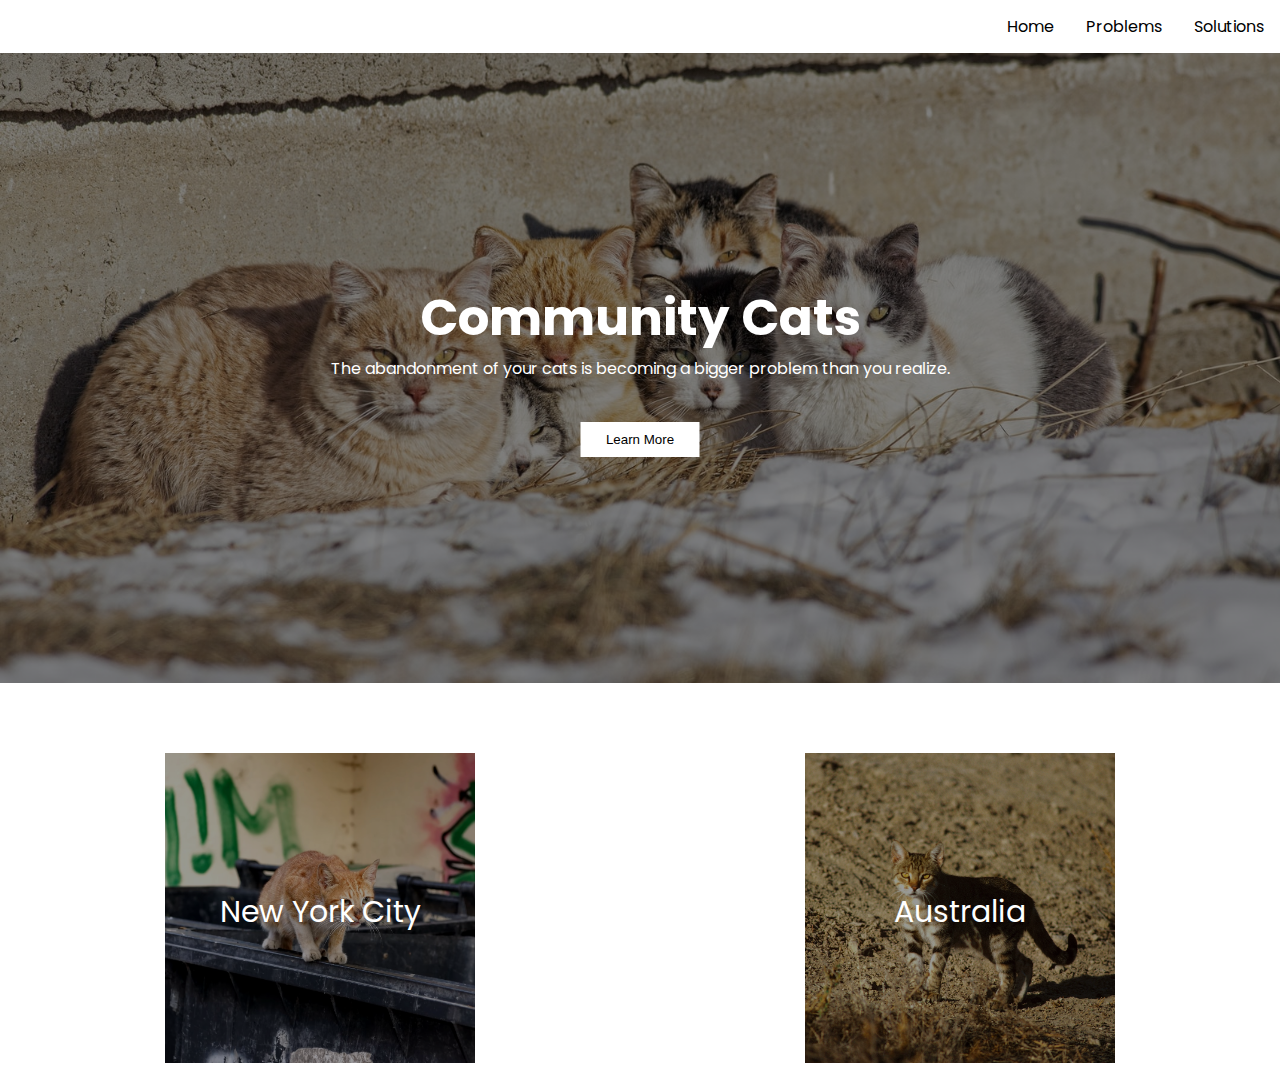
<file: index.html>
<!DOCTYPE html>
<html lang="en" dir="ltr">
  <head>
    <meta charset="utf-8">
    <title>Home</title>
    <link rel="stylesheet" href="style.css">
  </head>

  <body>
    <div class="topnav">
      <a class="navLink" href="pages03.html">Solutions</a>
      <a class="navLink" href="pages02.html">Problems</a>
      <a class="navLink" href="index.html">Home</a>
    </div>

    <div class="banner-image">
      <div class="banner-text">
        <h1 style="font-size: 50px">Community Cats</h1>
          <p>The abandonment of your cats is becoming a bigger problem than you realize.</p>
            <br>
            <a class="navLink" href="pages02.html">
              <button>Learn More</button>
            </a>
      </div>
    </div>

    <div style="background-color: white; padding: 30px;"></div>

    <div class="row1">

      <div class="column1">
        <div class="container">
          <a class="navLink" href="pages03.html#new_york_city">
            <img src="stray-cats-nyc.jpg" style="width:50%; filter: brightness(60%)">
              <div class="centered">New York City</div>
          </a>
        </div>
      </div>

      <div class="column1">
        <div class="container">
          <a class="navLink" href="pages03.html#australia">
            <img src="stray-cats-australia.png" style="width:50%; filter: brightness(60%)">
              <div class="centered">Australia</div>
          </a>
        </div>
      </div>

    </div>

  </body>
</html>
</file>
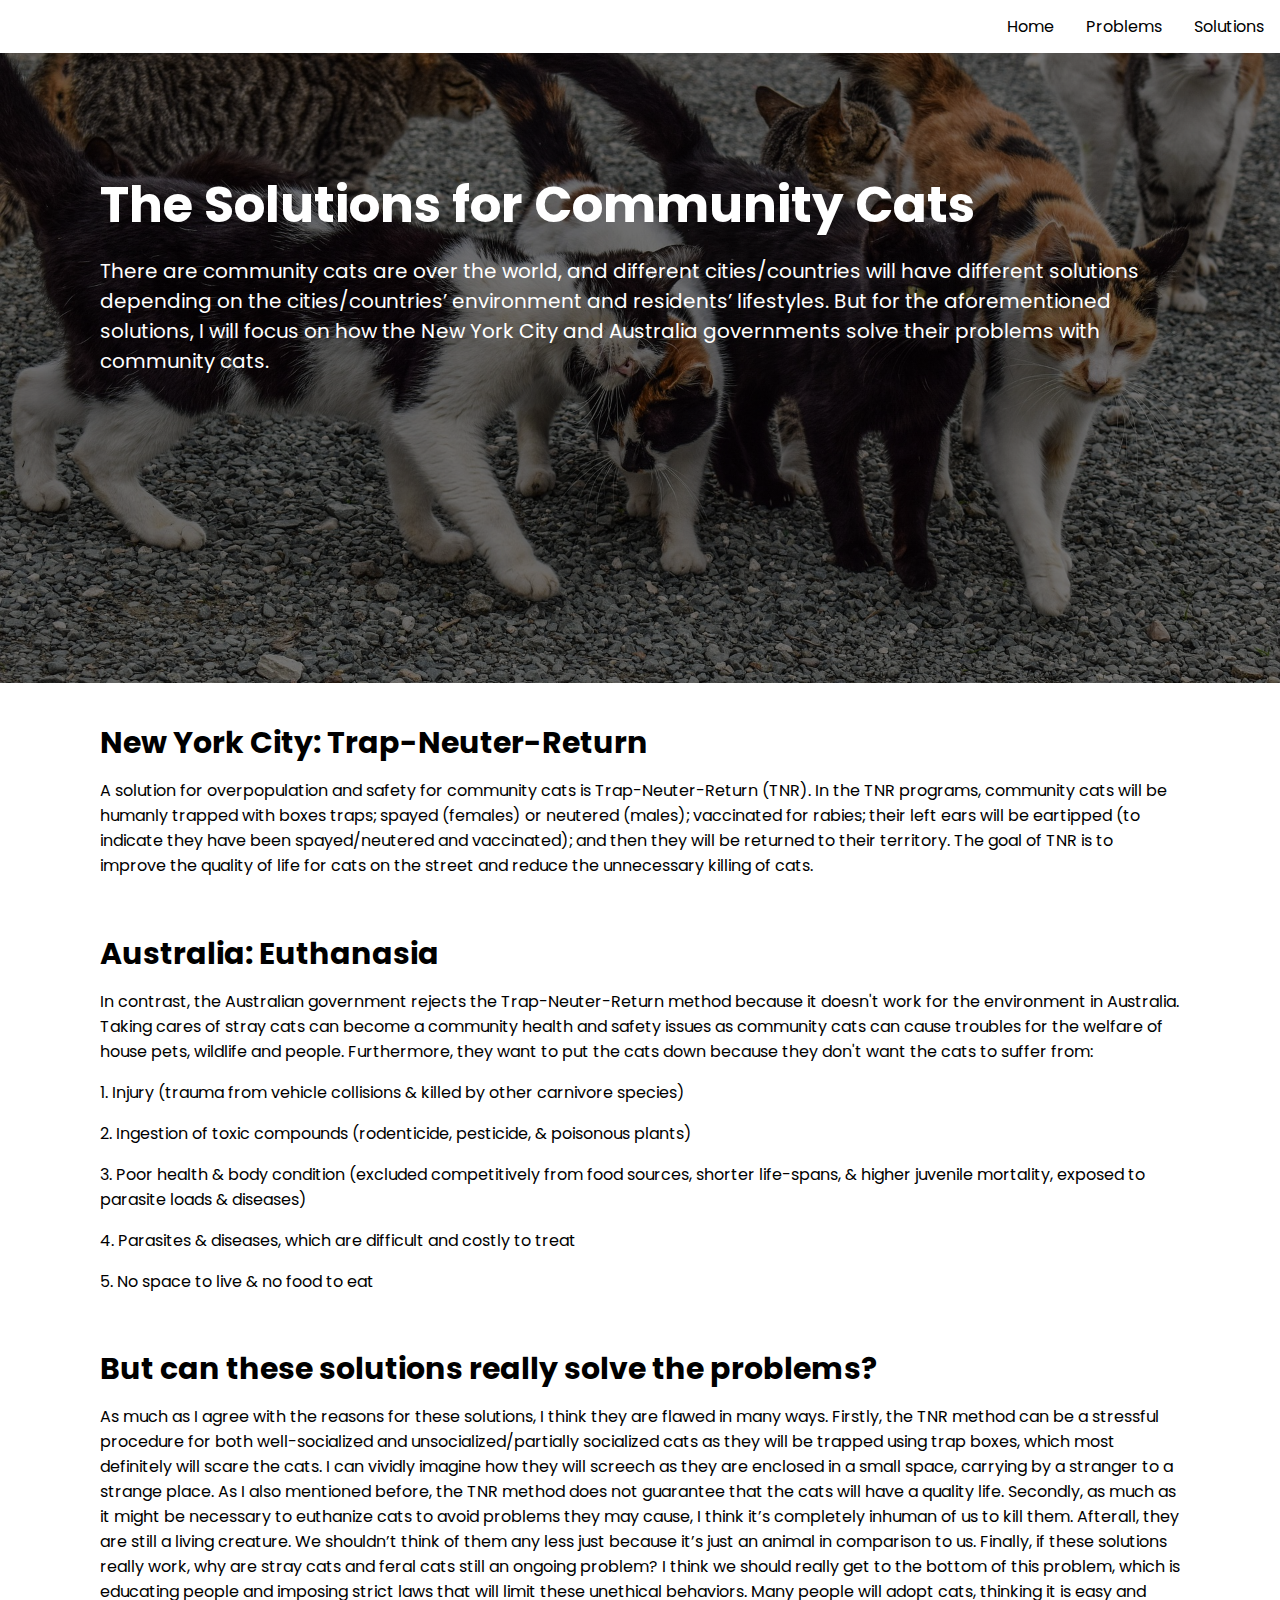
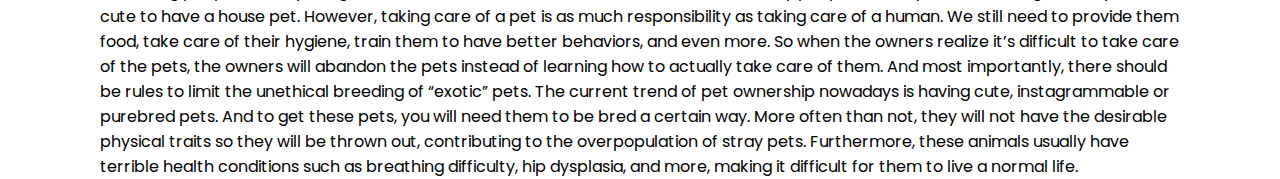
<file: pages03.html>
<!DOCTYPE html>
<html lang="en" dir="ltr">
  <head>
    <meta charset="utf-8">
    <title>
      Stray Cats - Solutions
    </title>
    <link rel="stylesheet" href="style.css">
  </head>

  <body>
    <div class="topnav">
      <a class="navLink" href="pages03.html">Solutions</a>
      <a class="navLink" href="pages02.html">Problems</a>
      <a class="navLink" href="index.html">Home</a>
    </div>

    <div class="banner-image3">
      <div class="banner-text3">
      <h2 style="font-size: 50px">The Solutions for Community Cats</h2>
        <p style="font-size: 20px">There are community cats are over the world, and different cities/countries will have different solutions depending on the cities/countries’ environment and residents’ lifestyles. But for the aforementioned solutions, I will focus on how the New York City and Australia governments solve their problems with community cats.</p>
      </div>
    </div>

    <br>

    <div class="container2">
      <a id="new_york_city">
        <h2 style="font-size: 30px">New York City: Trap-Neuter-Return</h2>
          <p>A solution for overpopulation and safety for community cats is Trap-Neuter-Return (TNR). In the TNR programs, community cats will be humanly trapped with boxes traps; spayed (females) or neutered (males); vaccinated for rabies; their left ears will be eartipped (to indicate they have been spayed/neutered and vaccinated); and then they will be returned to their territory. The goal of TNR is to improve the quality of life for cats on the street and reduce the unnecessary killing of cats.</p>
      </a>

    <br>

      <a id="australia">
        <h2 style="font-size: 30px">Australia: Euthanasia</h2>
          <p>In contrast, the Australian government rejects the Trap-Neuter-Return method because it doesn't work for the environment in Australia. Taking cares of stray cats can become a community health and safety issues as community cats can cause troubles for the welfare of house pets, wildlife and people. Furthermore, they want to put the cats down because they don't want the cats to suffer from:</p>
            <p>1. Injury (trauma from vehicle collisions & killed by other carnivore species)</p>
            <p>2. Ingestion of toxic compounds (rodenticide, pesticide, & poisonous plants)</p>
            <p>3. Poor health & body condition (excluded competitively from food sources, shorter life-spans, & higher juvenile mortality, exposed to parasite loads & diseases)</p>
            <p>4. Parasites & diseases, which are difficult and costly to treat</p>
            <p>5. No space to live & no food to eat</p>
      </a>

    <br>

        <h2 style="font-size: 30px">But can these solutions really solve the problems?</h2>
          <p>As much as I agree with the reasons for these solutions, I think they are flawed in many ways. Firstly, the TNR method can be a stressful procedure for both well-socialized and unsocialized/partially socialized cats as they will be trapped using trap boxes, which most definitely will scare the cats. I can vividly imagine how they will screech as they are enclosed in a small space, carrying by a stranger to a strange place. As I also mentioned before, the TNR method does not guarantee that the cats will have a quality life. Secondly, as much as it might be necessary to euthanize cats to avoid problems they may cause, I think it’s completely inhuman of us to kill them. Afterall, they are still a living creature. We shouldn’t think of them any less just because it’s just an animal in comparison to us. Finally, if these solutions really work, why are stray cats and feral cats still an ongoing problem? I think we should really get to the bottom of this problem, which is educating people and imposing strict laws that will limit these unethical behaviors. Many people will adopt cats, thinking it is easy and cute to have a house pet. However, taking care of a pet is as much responsibility as taking care of a human. We still need to provide them food, take care of their hygiene, train them to have better behaviors, and even more. So when the owners realize it’s difficult to take care of the pets, the owners will abandon the pets instead of learning how to actually take care of them. And most importantly, there should be rules to limit the unethical breeding of “exotic” pets. The current trend of pet ownership nowadays is having cute, instagrammable or purebred pets. And to get these pets, you will need them to be bred a certain way. More often than not, they will not have the desirable physical traits so they will be thrown out, contributing to the overpopulation of stray pets. Furthermore, these animals usually have terrible health conditions such as breathing difficulty, hip dysplasia, and more, making it difficult for them to live a normal life.
          </p>

    </div>
  </body>

    </html>
</file>
<file: style.css>
@import url('https://fonts.googleapis.com/css2?family=Poppins&display=swap');

/*body banner & font*/
body, html {
  height: 100%;
  margin: 0;
  font-family: 'Poppins', sans-serif;
}

/*navigation bar*/
.topnav {
  background-color: white;
  overflow: hidden;
  box-shadow: 0 2px 2px -2px rgba(0,0,0,.5);
}

.topnav a {
  float: right;
  color: Black;
  text-align: right;
  padding: 14px 16px;
  text-decoration: none;
  font-size: 16px;
}

.topnav a:hover {
  color: black;
  text-decoration: underline;
}

.topnav a.navLink {
  background-color: none;
  color; white;
}

/*banner*/
.banner-image {
  background-image:
    linear-gradient(rgba(0, 0, 0, 0.5), rgba(0, 0, 0, 0.5)),
    url("stray-cats.jpg");
  height: 70%;
  background-position: center;
  background-repeat: no-repeat;
  background-size: cover;
  position: relative;
}

.banner-text {
  text-align: center;
  position: absolute;
  top: 50%;
  left: 50%;
  transform: translate(-50%, -50%);
  color: white;
}

.banner-text button {
  border: none;
  outline: 0;
  display: inline-block;
  padding: 10px 25px;
  color: black;
  background-color: white;
  text-align: center;
  cursor: pointer;
}

.banner-text button:hover {
  background-color: gray;
  color: black;
}

h1 {
  line-height: 10px;
}

/* 2-column layout*/
* {
  box-sizing: border-box;
}

.container {
  position: relative;
  text-align: center;
}

.centered {
  position: absolute;
  top: 50%;
  left: 50%;
  transform: translate(-50%, -50%);
  color: white;
  font-size: 30px;
}

.column1 {
  float: left;
  width: 50%;
  padding: 10px;
}

.row1:after {
  content: "";
  clear: both;
  display: table;
}

h2 {
  line-height: 20px;
}

/*vertical layout*/
.container2 {
  position: relative;
  text-align: left;
  padding-left: 100px;
  padding-right: 100px;
}

.banner-image2 {
  background-image:
    linear-gradient(rgba(0, 0, 0, 0.5), rgba(0, 0, 0, 0.5)),
    url("cat-sitting.png");
  height: 70%;
  background-position: center;
  background-repeat: no-repeat;
  background-size: cover;
  position: relative;
}

.banner-text2 {
  text-align: left;
  position: absolute;
  color: white;
  padding: 100px;
}

.banner-image3 {
  background-image:
    linear-gradient(rgba(0, 0, 0, 0.5), rgba(0, 0, 0, 0.5)),
    url("cute-cats.jpg");
  height: 70%;
  background-position: center;
  background-repeat: no-repeat;
  background-size: cover;
  position: relative;
}

.banner-text3 {
  text-align: left;
  position: absolute;
  color: white;
  padding: 100px;
}
</file>
